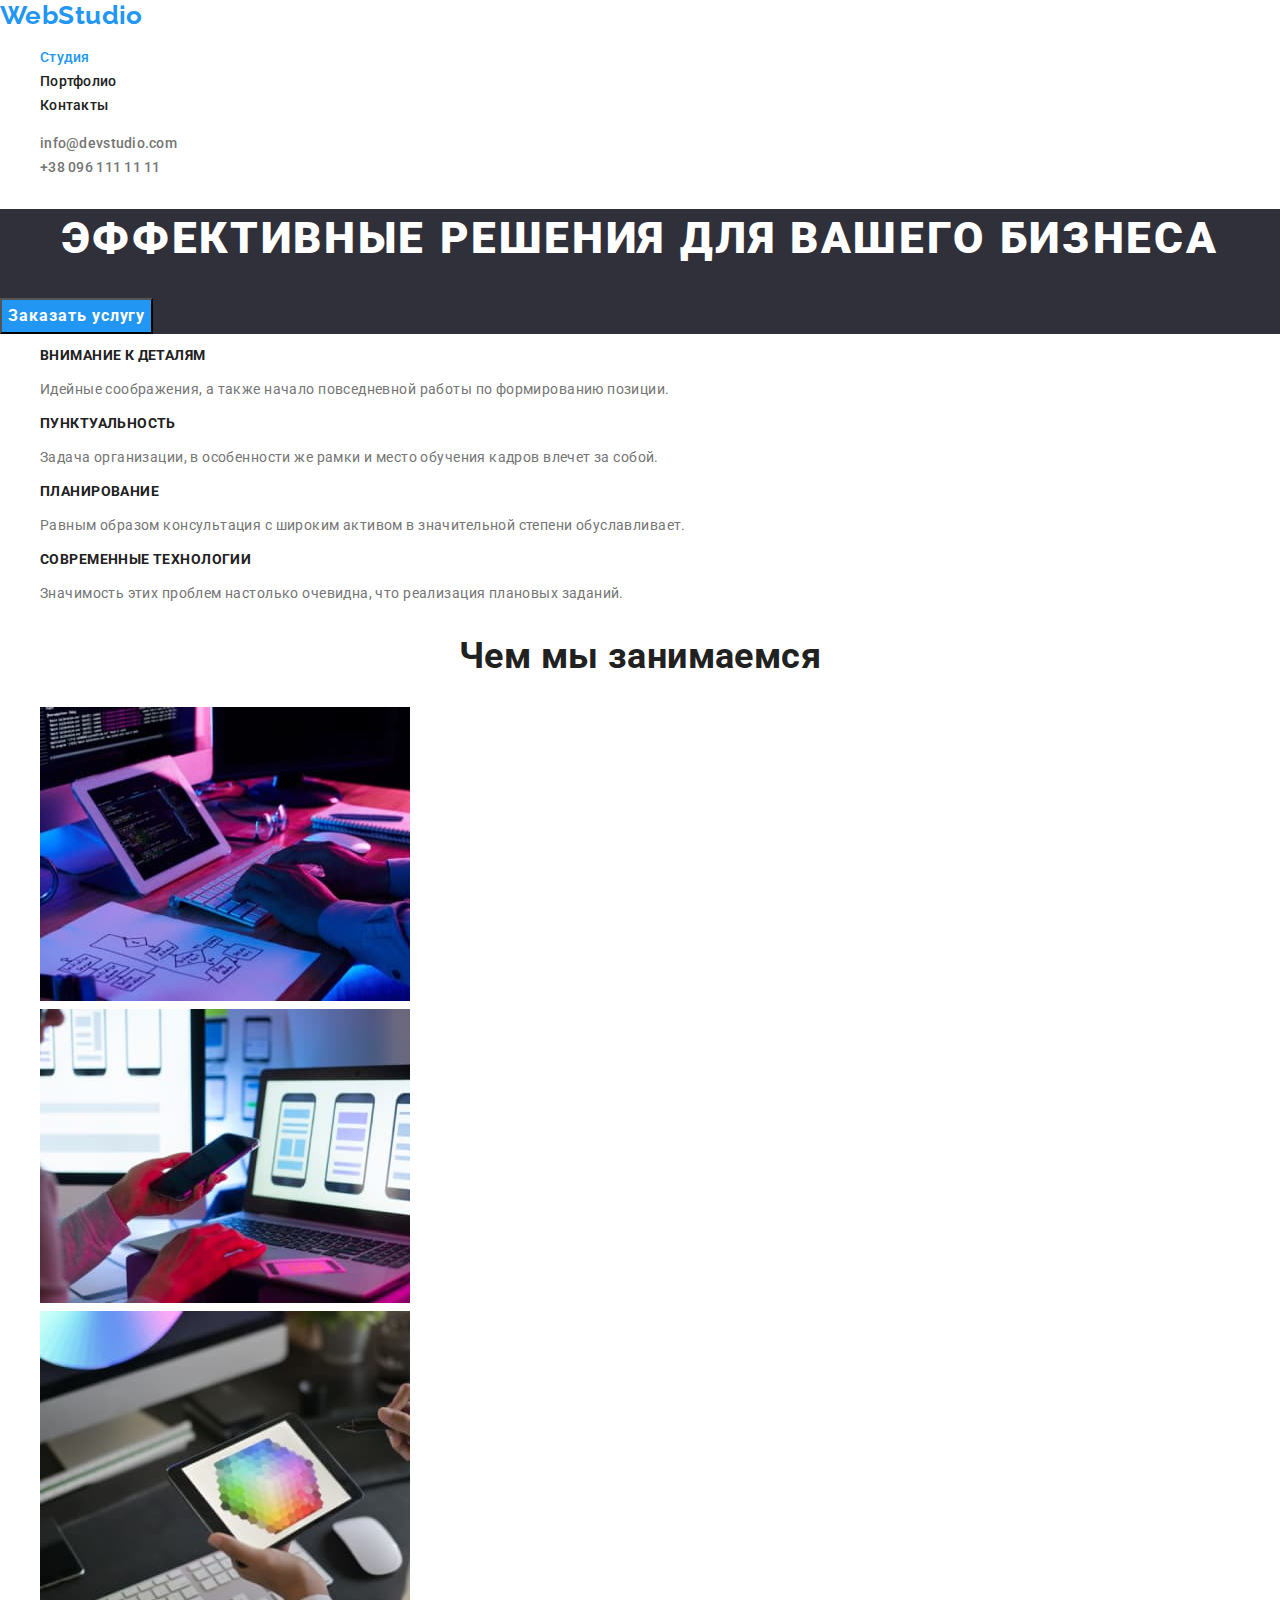
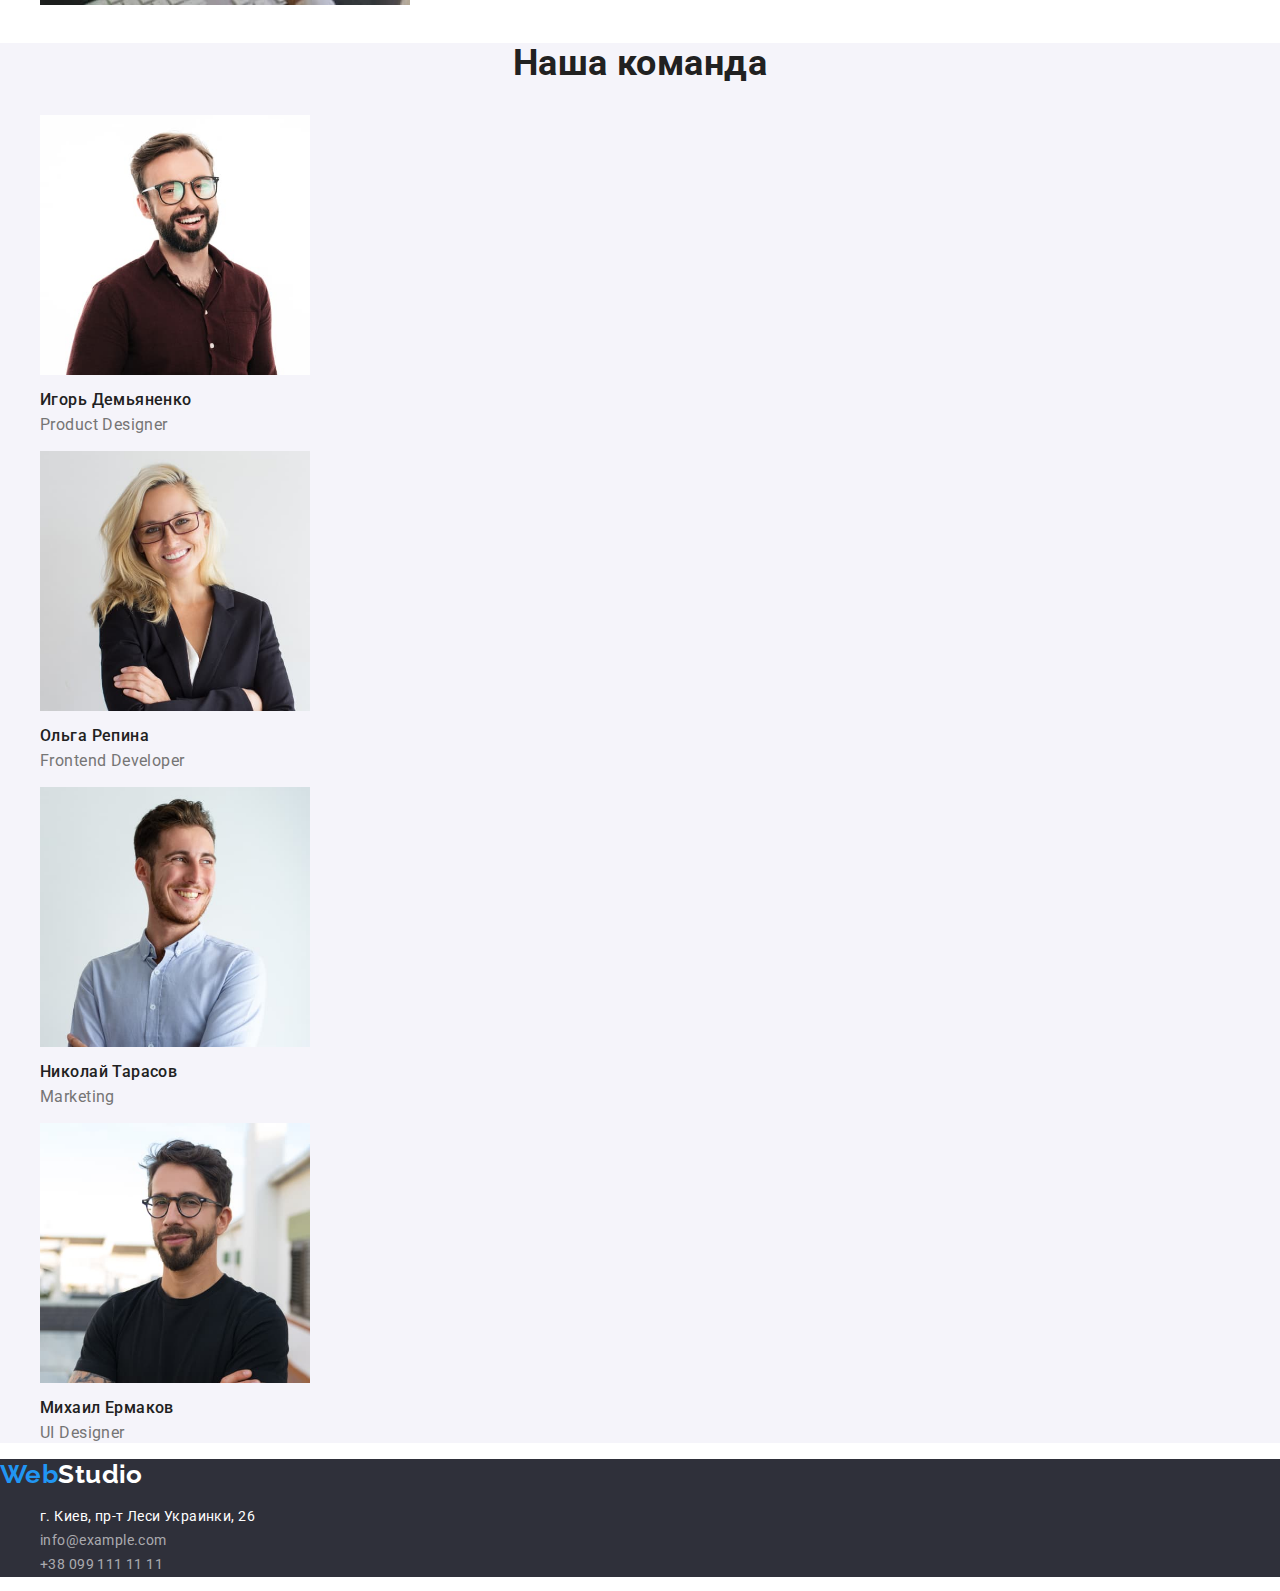
<file: index.html>
<!DOCTYPE html>
<html lang="ru">
<head>
    <meta charset="UTF-8">
    <meta http-equiv="X-UA-Compatible" content="IE=edge">
    <meta name="viewport" content="width=device-width, initial-scale=1.0">
    <title>WebStudio</title>
    <link rel="preconnect" href="https://fonts.gstatic.com">
    <link href="https://fonts.googleapis.com/css2?family=Raleway:wght@700&family=Roboto:wght@400;500;700;900&display=swap" rel="stylesheet">
    <link rel="stylesheet" href="https://cdnjs.cloudflare.com/ajax/libs/modern-normalize/1.0.0/modern-normalize.min.css">
    <link rel="stylesheet" href="./css/styles.css">
</head>
<body>
    <header>
        <nav>
            <a  class="link logo" href="./index.html"> <span class="part-of-logo">Web</span>Studio</a>
            <ul class="site-nav list">
                <li> <a class="link current link-our" href="./index.html"> Студия </a> </li>
                <li> <a class="link link-our" href="./portfolio.html"> Портфолио </a> </li>
                <li> <a class="link link-our" href=""> Контакты </a> </li>
            </ul>
        </nav>
        <ul class="list contacts">
            <li> <a class="link link-our" href="mailto:info@devstudio.com"> info@devstudio.com </a> </li>
            <li> <a class="link link-our"  href="tel:+380961111111"> +38 096 111 11 11 </a> </li>
        </ul>
    </header>
    <main>
        <!-- main -->
        <!-- hero -->
        <section class="hero">
            <h1 class="hero-title">Эффективные решения для вашего бизнеса</h1>
            <button class="hero btn" type="button"> Заказать услугу </button>
        </section>
        <!-- Преимущества -->
        <section class="section">
            <h2 class="section-title visually-hidden">Наши преимущества</h2>
            <ul class="list">
                <li>
                    <h3 class="list-title">Внимание к деталям</h3>
                    <p >Идейные соображения, а также начало повседневной работы по формированию позиции.</p>
                </li>
                <li>
                    <h3 class="list-title">Пунктуальность</h3>
                    <p >Задача организации, в особенности же рамки и место обучения кадров влечет за собой.</p>
                </li>
                <li>
                    <h3 class="list-title">Планирование</h3>
                    <p >Равным образом консультация с широким активом в значительной степени обуславливает.</p>
                </li>
                <li>
                    <h3 class="list-title">Современные технологии</h3>
                    <p >Значимость этих проблем настолько очевидна, что реализация плановых заданий.</p>
                </li>
            </ul>
        </section>
        <!-- Чем занимаемся -->
        <section class="section">
            <h2 class="section-title">Чем мы занимаемся</h2>
            <ul class="list">
                <li> <img src="./images/box1.jpg" alt=" Вёрстка сайтов" width="370" height="294"></li>
                <li> <img src="./images/box2.jpg" alt="Создание приложений" width="370" height="294"></li>
                <li> <img src="./images/box3.jpg" alt="Веб дизайн" width="370" height="294"></li>
            </ul>
        </section>
        <!-- Команда -->
        <section class="section team">
            <h2 class="section-title">Наша команда</h2>
            <ul class="list">
                <li> 
                    <img src="./images/igor-demyanenko.jpg" alt="Участник команды WebStudio" width="270" height="260"> 
                    <h3 class="list-title name"> Игорь Демьяненко</h3>
                    <p class="position" lang="en">Product Designer</p>
                </li>
                <li>
                    <img src="./images/olha-repina.jpg" alt="Участник команды WebStudio" width="270" height="260">
                    <h3 class="list-title name">Ольга Репина</h3>
                    <p class="position" lang="en">Frontend Developer</p>
                </li>
                <li>
                    <img src="./images/nikolay-tarasov.jpg" alt="Участник команды WebStudio" width="270" height="260">
                    <h3 class="list-title name"> Николай Тарасов</h3>
                    <p class="position" lang="en">Marketing</p>
                </li>
                <li>
                    <img src="./images/mihail-ermakov.jpg" alt="Участник команды WebStudio" width="270" height="260">
                    <h3 class="list-title name">Михаил Ермаков</h3>
                    <p class="position" lang="en">UI Designer</p>
                </li>
            </ul>
        </section>
    </main>
    <footer class="dark-bg">
        <a class="link logo" href="./index.html"><span class="part-of-logo">Web</span>Studio</a>
        <address class="connection">
            <ul class="list">
                <li><a class="link link-map" href="https://goo.gl/maps/KNrAEFHiZYmfHYcRA" target="_blank" rel="noopener noreferer"> г. Киев, пр-т Леси Украинки, 26 </a> </li>
                <li><a class="link mail" href="mailto:info@example.com"> info@example.com</a> </li>
                <li><a class="link tell" href="tel:+380991111111"> +38 099 111 11 11 </a> </li>
            </ul>
        </address>
    </footer>
    
</body>
</html>
</file>
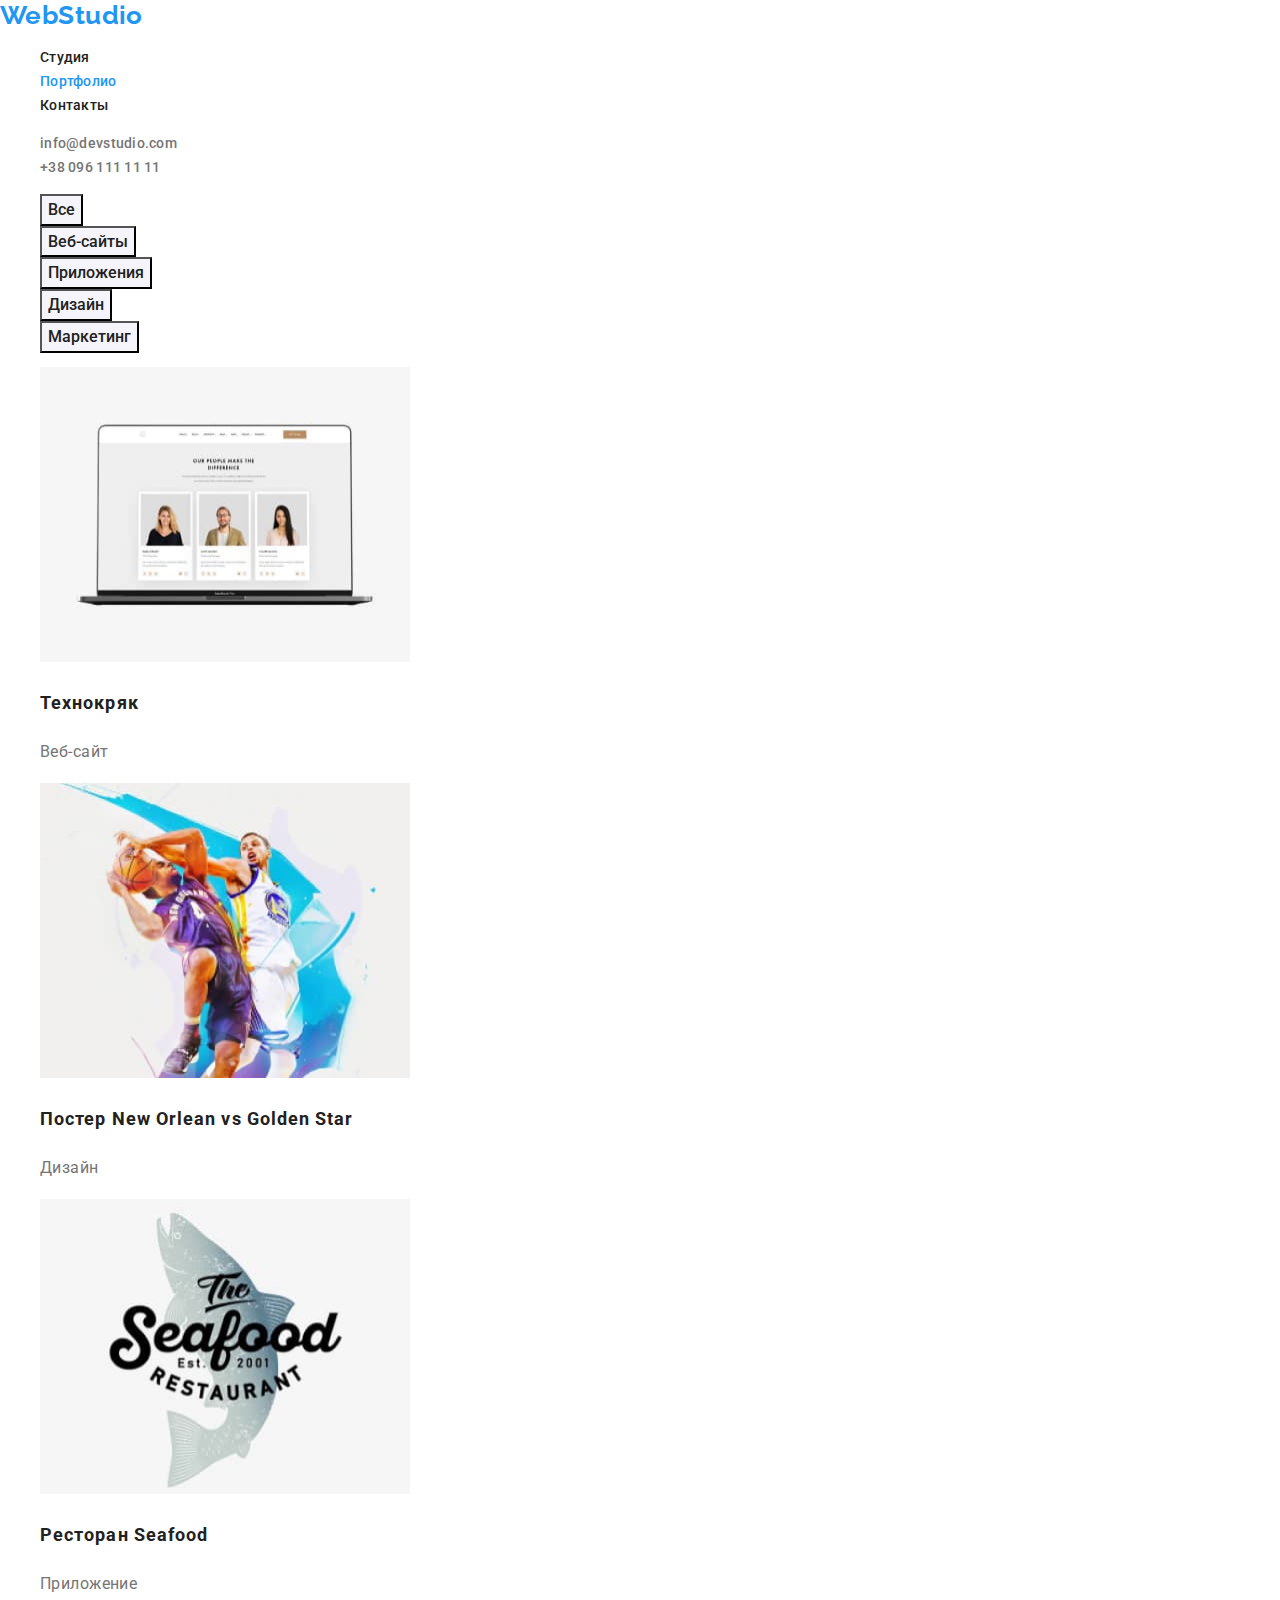
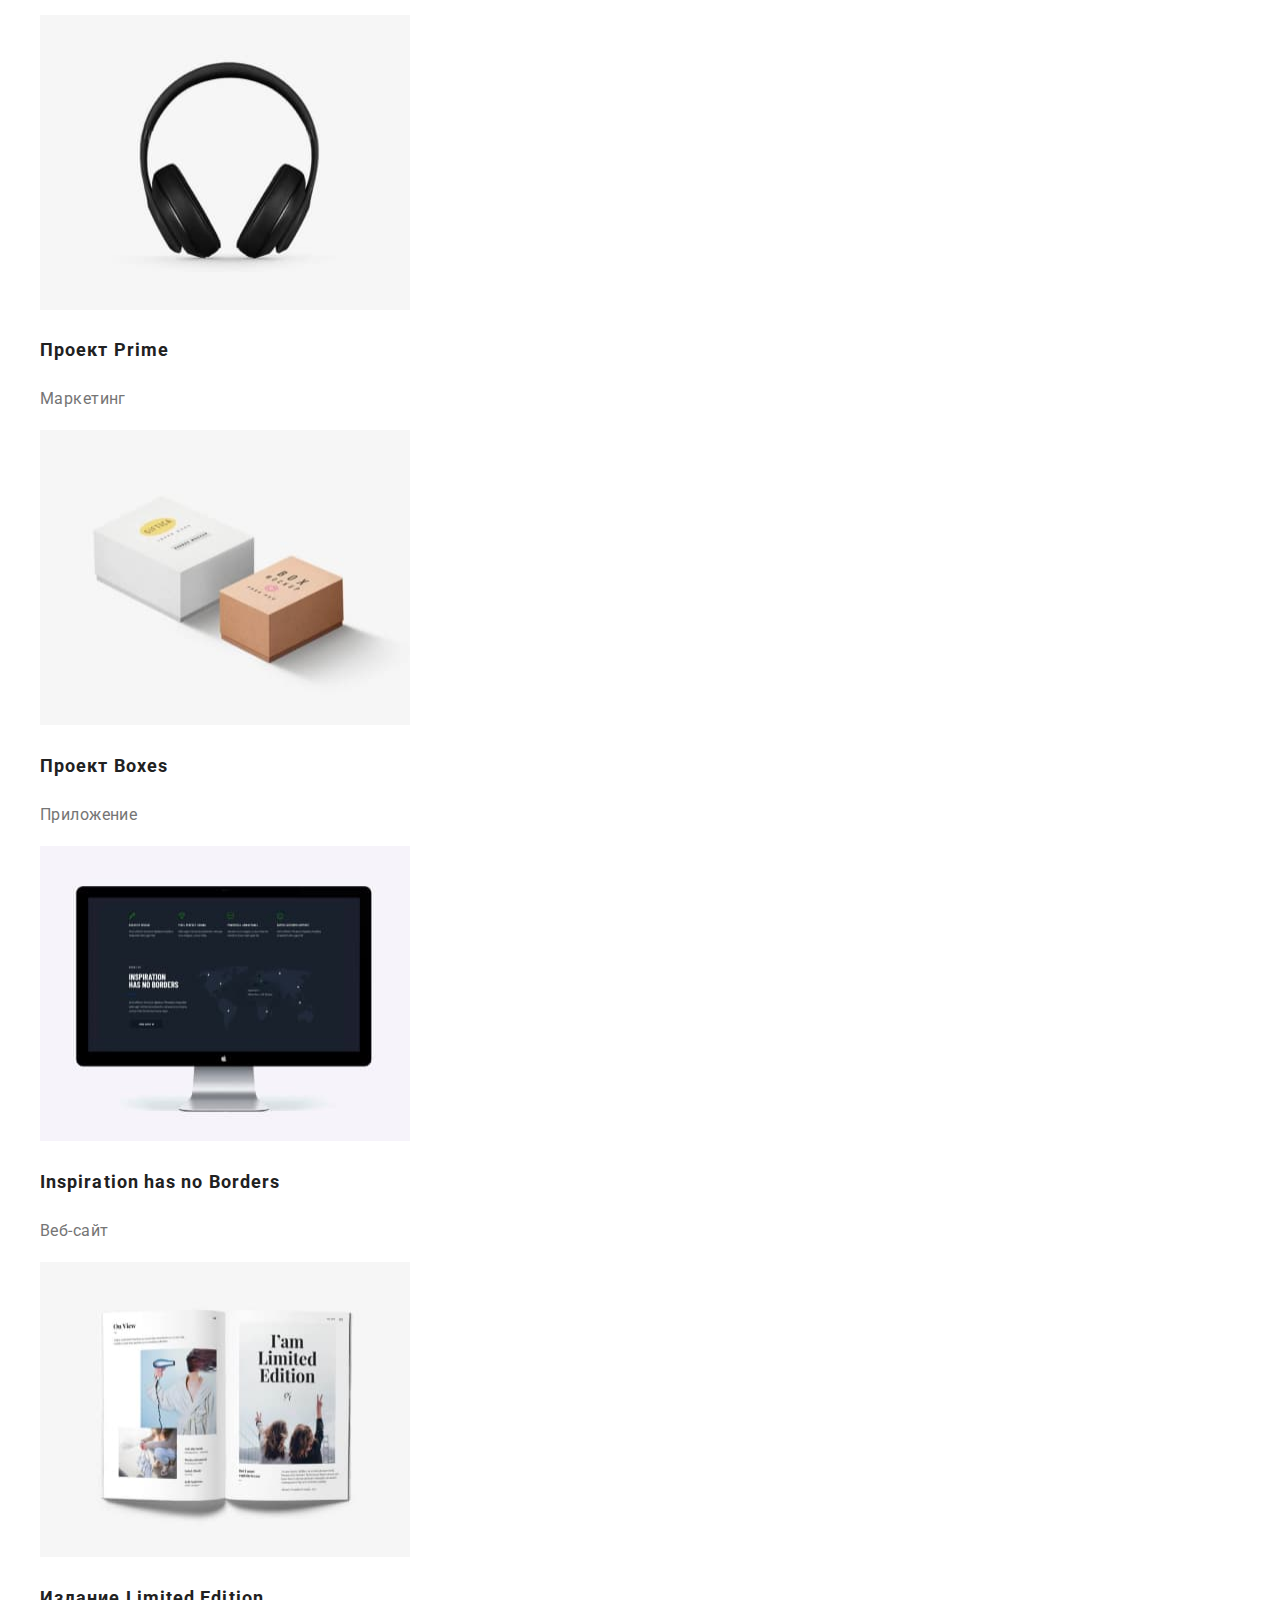
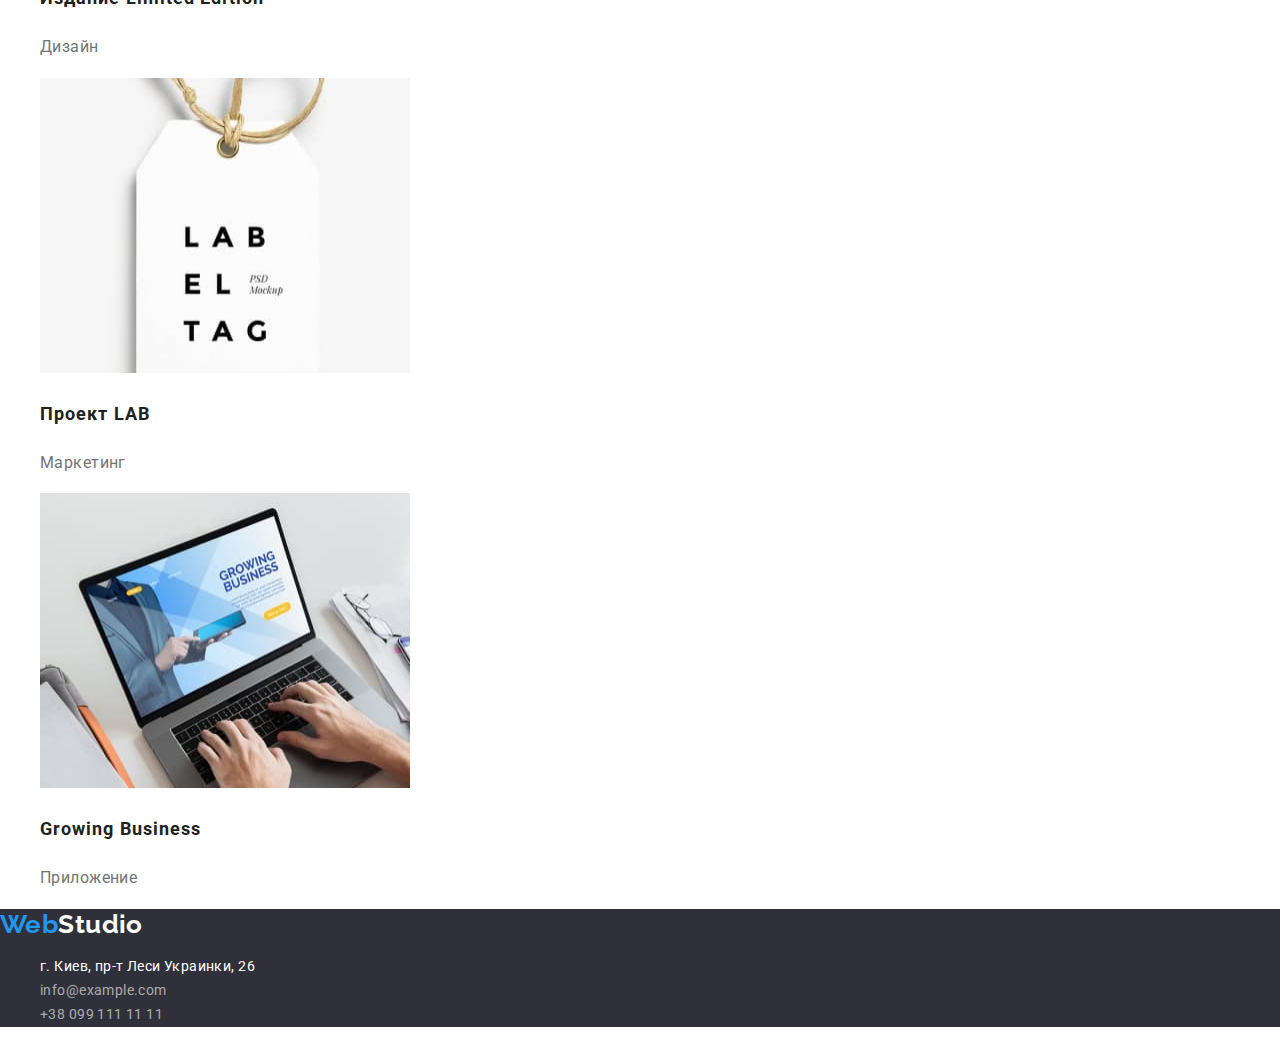
<file: portfolio.html>
<!DOCTYPE html>
<html lang="ru">

<head>
    <meta charset="UTF-8">
    <meta http-equiv="X-UA-Compatible" content="IE=edge">
    <meta name="viewport" content="width=device-width, initial-scale=1.0">
    <title>WebStudio-Портфолио</title>
    <link rel="preconnect" href="https://fonts.gstatic.com">
    <link href="https://fonts.googleapis.com/css2?family=Raleway:wght@700&family=Roboto:wght@400;500;700;900&display=swap" rel="stylesheet">
    <link rel="stylesheet" href="https://cdnjs.cloudflare.com/ajax/libs/modern-normalize/1.0.0/modern-normalize.min.css">
    <link rel="stylesheet" href="./css/styles.css">
</head>

<body>
    <header>
        <nav>
            <a class="link logo" href="./index.html"> <span class="part-of-logo">Web</span>Studio</a>
            <ul class="site-nav list">
                <li> <a class="link link-our" href="./index.html"> Студия </a> </li>
                <li> <a class="link current link-our" href="./portfolio.html"> Портфолио </a> </li>
                <li> <a class="link link-our" href=""> Контакты </a> </li>
            </ul>
        </nav>
        <ul class="list contacts">
            <li> <a class="link link-our" href="mailto:info@devstudio.com"> info@devstudio.com </a> </li>
            <li> <a class="link link-our" href="tel:+380961111111"> +38 096 111 11 11 </a> </li>
        </ul>
    </header>
    <main>
        <section>
            <h1 class="visually-hidden">Портфолио</h1>
            <ul class="list filter">
                <li><button class="filter-btn" type="button">Все</button></li>
                <li><button class="filter-btn" type="button">Веб-сайты</button></li>
                <li><button class="filter-btn" type="button">Приложения</button></li>
                <li><button class="filter-btn" type="button">Дизайн</button></li>
                <li><button class="filter-btn" type="button">Маркетинг</button></li>
            </ul>
            <ul class="list example">
                <li>
                    <a class="link" href="">
                        <img  src="./images/portfolio/img1.jpg" alt="Пример сайта" width="370" height="295">
                        <h2 class="example-title">Технокряк</h2>
                        <p class="example-text">Веб-сайт</p>
                    </a>
                </li>
                <li>
                    <a class="link" href="">
                        <img  src="./images/portfolio/img2.jpg" alt="Пример дизайна" width="370" height="295">
                        <h2 class="example-title">Постер <span lang="en">New Orlean vs Golden Star</span></h2>
                        <p class="example-text">Дизайн</p>
                    </a>
                </li>
                <li>
                    <a class="link" href="">
                        <img  src="./images/portfolio/img3.jpg" alt="Пример приложения" width="370" height="295">
                        <h2 class="example-title">Ресторан <span lang="en">Seafood</span></h2>
                        <p class="example-text">Приложение</p>
                    </a>
                </li>
                <li>
                    <a class="link" href="">
                        <img  src="./images/portfolio/img4.jpg" alt="Пример маркетинга" width="370" height="295">
                        <h2 class="example-title">Проект <span lang="en">Prime</span></h2>
                        <p class="example-text">Маркетинг</p>
                    </a>
                </li>
                <li>
                    <a class="link" href="">
                        <img  src="./images/portfolio/img5.jpg" alt="Пример приложения" width="370" height="295">
                        <h2 class="example-title">Проект <span lang="en">Boxes</span></h2>
                        <p class="example-text">Приложение</p>
                    </a>
                </li>
                <li>
                    <a class="link" href="">
                        <img  src="./images/portfolio/img6.jpg" alt="Пример веб-сайта" width="370" height="295">
                        <h2  class="example-title" lang="en">Inspiration has no Borders</h2>
                        <p class="example-text">Веб-сайт</p>
                    </a>
                </li>
                <li>
                    <a class="link" href="">
                        <img  src="./images/portfolio/img7.jpg" alt="Пример дизайна" width="370" height="295">
                        <h2 class="example-title">Издание <span lang="en">Limited Edition</span></h2>
                        <p class="example-text">Дизайн</p>
                    </a>
                </li>
                <li>
                    <a class="link" href="">
                        <img  src="./images/portfolio/img8.jpg" alt="Пример маркетинга" width="370" height="295">
                        <h2 class="example-title">Проект <span lang="en">LAB</span></h2>
                        <p class="example-text">Маркетинг</p>
                    </a>
                </li>
                <li>
                    <a class="link" href="">
                        <img  src="./images/portfolio/img9.jpg" alt="Пример приложения" width="370" height="295">
                        <h2 class="example-title" lang="en">Growing Business</h2>
                        <p class="example-text">Приложение</p>
                    </a>
                </li>
            </ul>
        </section>
    </main>
    <footer class="dark-bg">
        <a class="link logo" href="./index.html"><span class="part-of-logo">Web</span>Studio</a>
        <address class="connection">
            <ul class="list">
                <li><a class="link link-map" href="https://goo.gl/maps/KNrAEFHiZYmfHYcRA" target="_blank"
                        rel="noopener noreferer"> г. Киев, пр-т Леси Украинки, 26 </a> </li>
                <li><a class="link mail" href="mailto:info@example.com"> info@example.com</a> </li>
                <li><a class="link tell" href="tel:+380991111111"> +38 099 111 11 11 </a> </li>
            </ul>
        </address>
    </footer>

</body>

</html>
</file>
<file: css/styles.css>
:root {
  --main-color-text: #757575;
  --second-color-text: #212121;
  --bg-color-text: #fff;
  --accent-color-text: #2196f3;
  --logo-color-head: #000;
  --dark-bgc: #2F303A;
  --light-bgc: #f5f4fa;
}


body {
font-family: "Roboto", sans-serif;
font-size: 14px;
line-height: 1.71;
letter-spacing: 0.03em;
color: var(--main-color-text);
}

.list {
  list-style: none;
}
.link {
  text-decoration: none;
}


/* header */
.part-of-logo {
  color: var(--accent-color-text);
}
.logo {
font-family: "Raleway", sans-serif;
font-weight: bold;
font-size: 26px;
line-height: 1.19;
color: var(--logo-color-head) ;
}

.link-our {
font-weight: 500;
font-size: 14px;
line-height: 1.14;
letter-spacing: 0.02em;
}
.site-nav .link {
color: var(--second-color-text);
}

.contacts .link {
color: var(--main-color-text);
}

.link:hover,
.link:focus {
  color: var(--accent-color-text);
}
.site-nav .current {
  color: var(--accent-color-text);
}

/* Студия */
/* main */
.hero {
  background-color: var(--dark-bgc);
}
.hero-title {
font-weight: 900;
font-size: 44px;
line-height: 1.36;
text-align: center;
letter-spacing: 0.06em;
text-transform: uppercase;
color: var(--bg-color-text);
}

.hero .btn {
font-weight: bold;
font-size: 16px;
line-height: 1.87;

letter-spacing: 0.06em;
color: var(--bg-color-text);
background-color: var(--accent-color-text);
cursor: pointer;
}
.section-title {
font-weight: 700;
font-size: 36px;
line-height: 1.16;
text-align: center;
color: var(--second-color-text);
}
.list-title {
font-weight: bold;
font-size: 14px;
line-height: 1.14;
text-transform: uppercase;
color: var(--second-color-text);
}
.visually-hidden {
  position: absolute !important;
  clip: rect(1px 1px 1px 1px);
  clip: rect(1px, 1px, 1px, 1px);
  padding: 0 !important;
  border: 0 !important;
  height: 1px !important;
  width: 1px !important;
  overflow: hidden;
}
.team {
  background-color: var(--light-bgc);
}
.name {
font-weight: 500;
font-size: 16px;
line-height: 1.36px;
text-transform: none;
}
.position {
font-size: 16px;
line-height: 1.18;
}

/* Портфолио */

.filter-btn {
font-weight: 500;
font-size: 16px;
line-height: 1.62;
color: #212121;
  background-color: var(--light-bgc);
}
.filter-btn:hover,
.filter-btn:focus {
  color: var(--bg-color-text);
  background-color: var(--accent-color-text);
cursor: pointer;
}
.example-title {
font-size: 18px;
line-height: 2;
letter-spacing: 0.06em;
color: var(--second-color-text);
}
.example-text {
font-size: 16px;
line-height: 1.87;
color: var(--main-color-text);
}
/* footer */
.dark-bg {
  background-color: var(--dark-bgc);
}
.dark-bg .logo {
  color: #fff;
}

/* .connection {
font-style: normal;
font-size: 14px;
line-height: 1.71;
} */
.connection .link {
  font-style: normal;
font-size: 14px;
line-height: 1.71;
}
.link-map {
color: #FFF;
}
.mail,
.tell {
color: rgba(255, 255, 255, 0.6);
}
</file>
